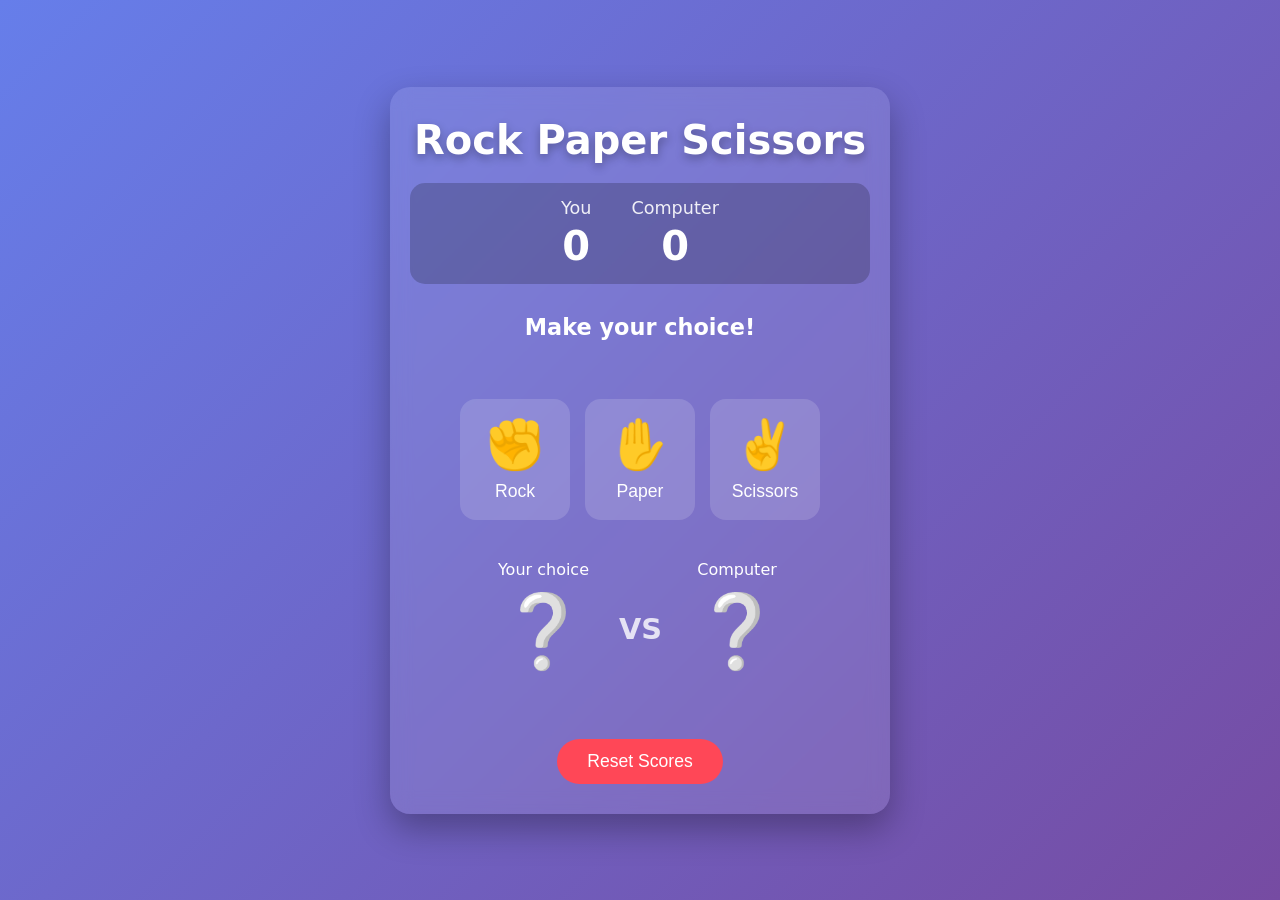
<file: Rock, Paper, Scissors 2/index.html>
<!DOCTYPE html>
<html lang="en">
<head>
  <meta charset="UTF-8">
  <meta name="viewport" content="width=device-width, initial-scale=1.0">
  <title>Rock Paper Scissors</title>
  <link rel="stylesheet" href="style.css">
</head>
<body>
  <div class="container">
    <h1>Rock Paper Scissors</h1>
    
    <div class="score-board">
      <div class="score">
        <p>You</p>
        <span id="player-score">0</span>
      </div>
      <div class="score">
        <p>Computer</p>
        <span id="computer-score">0</span>
      </div>
    </div>

    <div class="game-area">
      <div id="result" class="result">Make your choice!</div>
      
      <div class="choices">
        <button class="choice-btn" data-choice="rock">
          <span class="emoji">✊</span>
          <span>Rock</span>
        </button>
        <button class="choice-btn" data-choice="paper">
          <span class="emoji">✋</span>
          <span>Paper</span>
        </button>
        <button class="choice-btn" data-choice="scissors">
          <span class="emoji">✌️</span>
          <span>Scissors</span>
        </button>
      </div>

      <div class="battle">
        <div class="player-choice">
          <p>Your choice</p>
          <div id="player-hand" class="hand">❔</div>
        </div>
        <div class="vs">VS</div>
        <div class="computer-choice">
          <p>Computer</p>
          <div id="computer-hand" class="hand">❔</div>
        </div>
      </div>
    </div>

    <button id="reset-btn" class="reset-btn">Reset Scores</button>
  </div>

  <script src="script.js"></script>
</body>
</html>
</file>
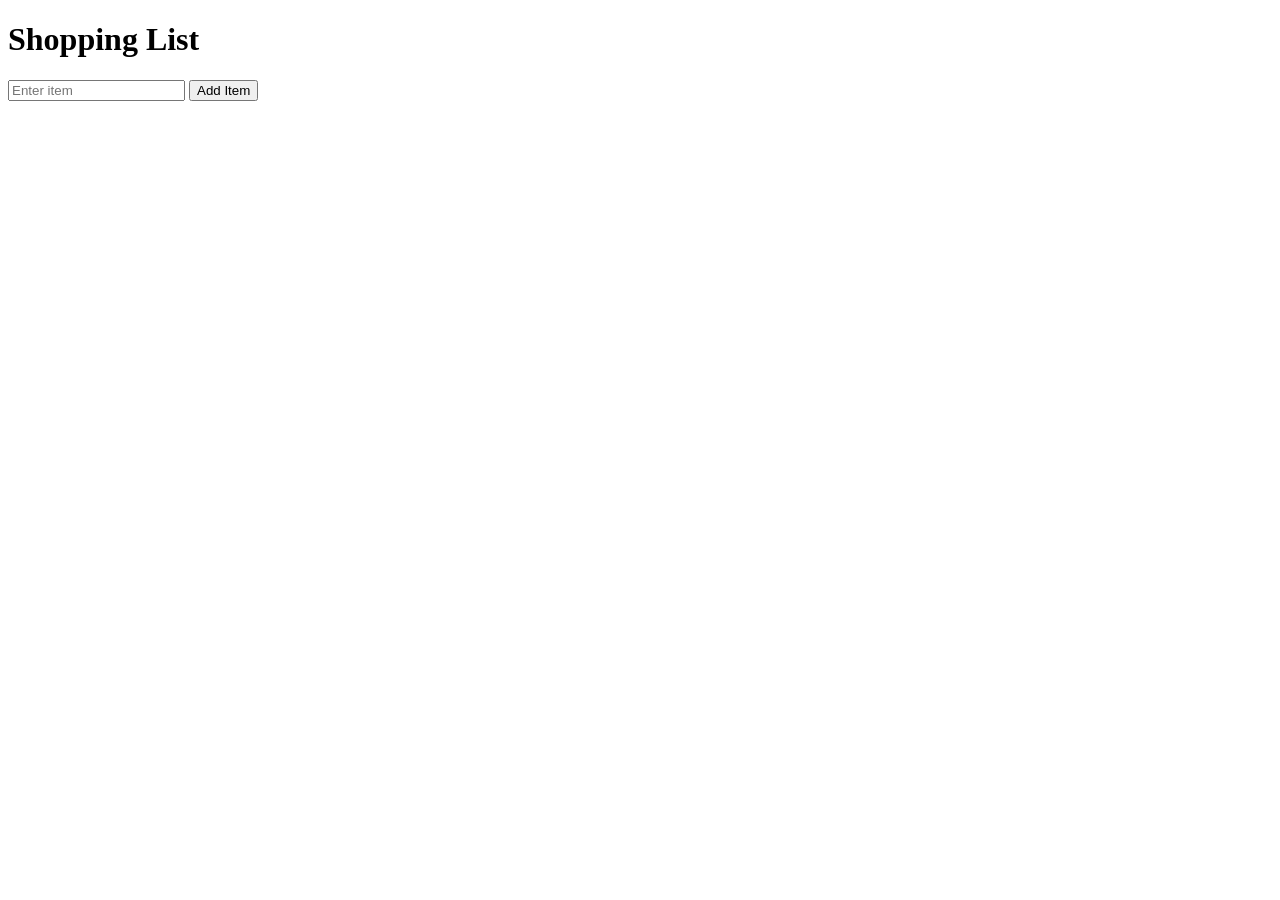
<file: DOM/pg2.html>
<!DOCTYPE html>
<html lang="en">
<head>
    <meta charset="UTF-8">
    <meta name="viewport" content="width=device-width, initial-scale=1.0">
    <title>DOM Mini Project</title>
</head>
<body>
    <h1>Shopping List</h1>

    <input type="text" id="itemInput" placeholder="Enter item">
    <button id="addBtn">Add Item</button>

    <ul id="itemList"></ul>
</body>
<script>
    const input = document.getElementById("itemInput");
const addBtn = document.getElementById("addBtn");
const list = document.getElementById("itemList");

addBtn.addEventListener("click", function () {
  
  const value = input.value;

  if (value === "") return;

  const li = document.createElement("li");
  li.textContent = value;

  const delBtn = document.createElement("button");
  delBtn.textContent = "Delete";

  delBtn.addEventListener("click", function () {
    li.remove();
  });

  li.appendChild(delBtn);
  list.appendChild(li);

  input.value = "";
});
</script>
</html>
</file>
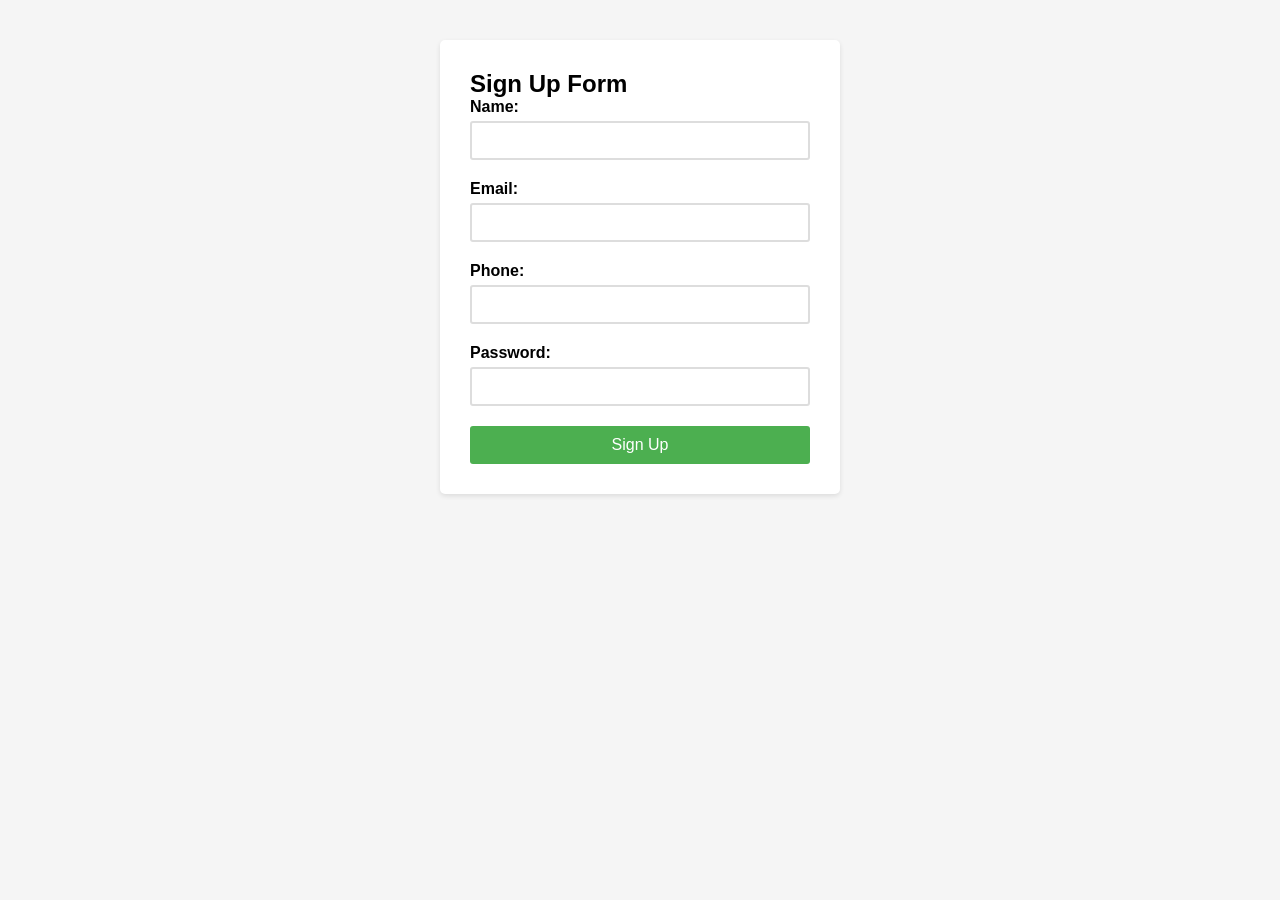
<file: DOM/Projects/Type1.html>
<!--This is a simple form validation project using concepts from DOM-->

<!DOCTYPE html>
<html>
<head>
  <title>Form Validation</title>
  <style>
    * { margin: 0; padding: 0; box-sizing: border-box; }
    body { font-family: Arial; background: #f5f5f5; padding: 40px; }
    .form-container { background: white; max-width: 400px; margin: 0 auto; padding: 30px; border-radius: 5px; box-shadow: 0 2px 5px rgba(0,0,0,0.1); }
    .form-group { margin-bottom: 20px; }
    label { display: block; margin-bottom: 5px; font-weight: bold; }
    input, textarea { width: 100%; padding: 10px; border: 2px solid #ddd; border-radius: 3px; font-family: Arial; }
    input:focus, textarea:focus { outline: none; border-color: #4CAF50; }
    
    .error-message { color: #f44336; font-size: 12px; margin-top: 5px; display: none; }
    .form-group.error input, .form-group.error textarea { border-color: #f44336; }
    .form-group.error .error-message { display: block; }
    
    .success-message { color: #4CAF50; font-size: 12px; margin-top: 5px; display: none; }
    .form-group.success input { border-color: #4CAF50; }
    .form-group.success .success-message { display: block; }
    
    button { width: 100%; padding: 10px; background: #4CAF50; color: white; border: none; border-radius: 3px; font-size: 16px; cursor: pointer; }
    button:hover { background: #45a049; }
  </style>
</head>
<body>
  <div class="form-container">
    <h2>Sign Up Form</h2>
    <form id="signupForm">
      <div class="form-group">
        <label for="name">Name:</label>
        <input 
          type="text" 
          id="name" 
          name="name"
          data-minlength="3"
          data-maxlength="50"
          required
        >
        <span class="error-message">Name must be 3-50 characters</span>
        <span class="success-message">✓</span>
      </div>

      <div class="form-group">
        <label for="email">Email:</label>
        <input 
          type="email" 
          id="email" 
          name="email"
          required
        >
        <span class="error-message">Please enter a valid email</span>
        <span class="success-message">✓</span>
      </div>

      <div class="form-group">
        <label for="phone">Phone:</label>
        <input 
          type="tel" 
          id="phone" 
          name="phone"
          pattern="[0-9\-\+\(\)\s]+"
          data-minlength="10"
        >
        <span class="error-message">Please enter a valid phone number</span>
        <span class="success-message">✓</span>
      </div>

      <div class="form-group">
        <label for="password">Password:</label>
        <input 
          type="password" 
          id="password" 
          name="password"
          data-minlength="8"
          required
        >
        <span class="error-message">Password must be at least 8 characters</span>
        <span class="success-message">✓</span>
      </div>

      <button type="submit">Sign Up</button>
    </form>
  </div>

  <script>
    const form = document.querySelector('#signupForm');
    const inputs = form.querySelectorAll('input');

    // Validate on input
    inputs.forEach(input => {
      input.addEventListener('blur', () => validateField(input));
      input.addEventListener('input', () => validateField(input));
    });

    // Validate on submit
    form.addEventListener('submit', (e) => {
      e.preventDefault();
      
      let isValid = true;
      inputs.forEach(input => {
        if (!validateField(input)) {
          isValid = false;
        }
      });

      if (isValid) {
        alert('Form submitted successfully!');
        form.reset();
      }
    });

    function validateField(field) {
      const group = field.closest('.form-group');
      let isValid = true;

      // Check required
      if (field.hasAttribute('required') && !field.value.trim()) {
        isValid = false;
      }

      // Check minlength
      const minlength = field.getAttribute('data-minlength');
      if (minlength && field.value.length < minlength) {
        isValid = false;
      }

      // Check maxlength
      const maxlength = field.getAttribute('data-maxlength');
      if (maxlength && field.value.length > maxlength) {
        isValid = false;
      }

      // Check email
      if (field.type === 'email' && field.value) {
        const emailRegex = /^[^\s@]+@[^\s@]+\.[^\s@]+$/;
        isValid = emailRegex.test(field.value);
      }

      // Check pattern
      const pattern = field.getAttribute('pattern');
      if (pattern && field.value) {
        isValid = new RegExp(pattern).test(field.value);
      }

      // Update UI
      group.classList.remove('error', 'success');
      if (field.value.trim()) {
        group.classList.add(isValid ? 'success' : 'error');
      }

      return isValid;
    }
  </script>
</body>
</html>
</file>
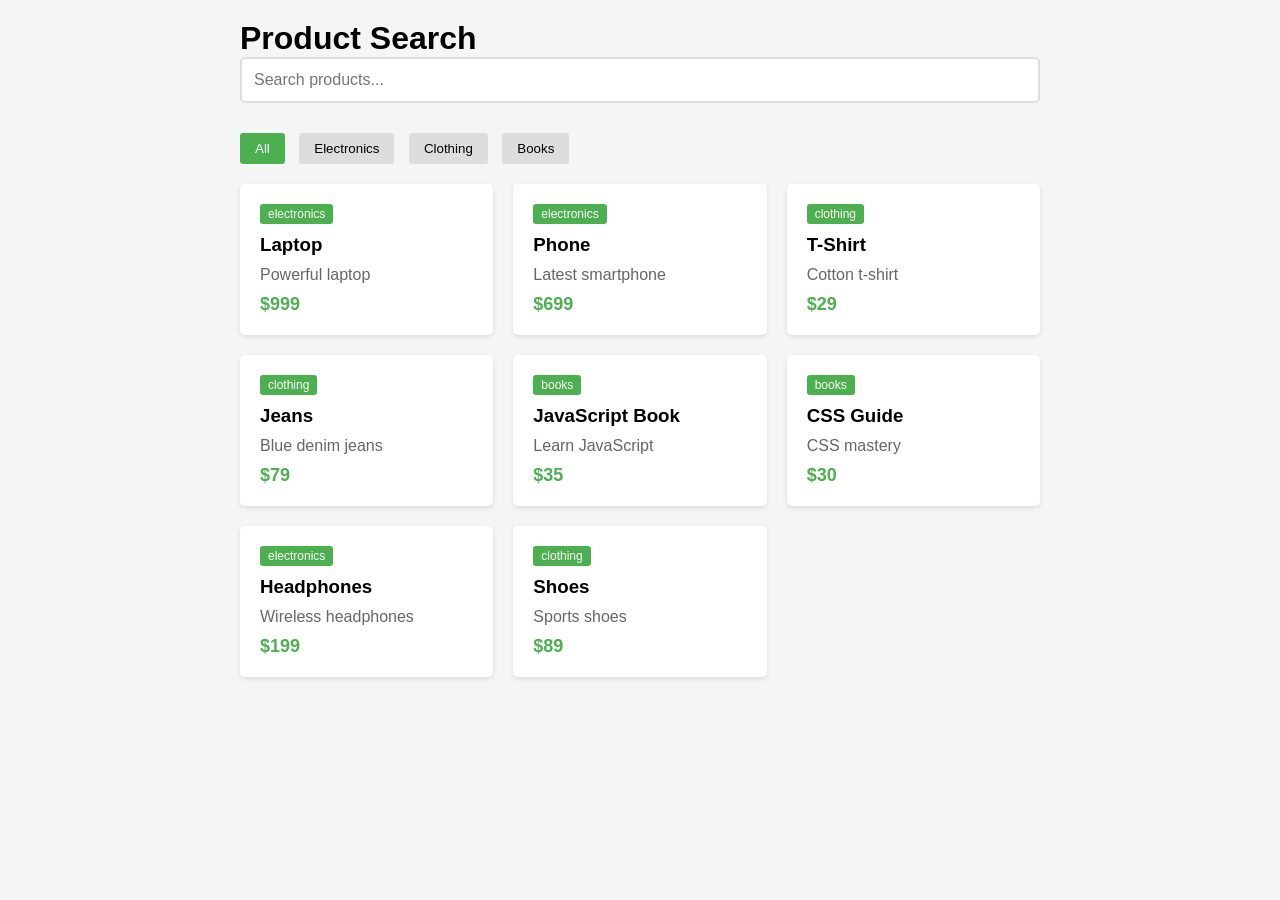
<file: DOM/Projects/Type2.html>
<!--Search & Filter-->

<!DOCTYPE html>
<html>
<head>
  <title>Search & Filter</title>
  <style>
    * { margin: 0; padding: 0; box-sizing: border-box; }
    body { font-family: Arial; background: #f5f5f5; padding: 20px; }
    .container { max-width: 800px; margin: 0 auto; }
    
    .search-box { margin-bottom: 30px; }
    .search-box input { width: 100%; padding: 12px; font-size: 16px; border: 2px solid #ddd; border-radius: 5px; }
    
    .filter-buttons { margin-bottom: 20px; }
    button { padding: 8px 15px; margin-right: 10px; border: none; background: #ddd; cursor: pointer; border-radius: 3px; }
    button.active { background: #4CAF50; color: white; }
    
    .results { display: grid; grid-template-columns: repeat(auto-fill, minmax(200px, 1fr)); gap: 20px; }
    .card { background: white; padding: 20px; border-radius: 5px; box-shadow: 0 2px 5px rgba(0,0,0,0.1); }
    .card h3 { margin-bottom: 10px; }
    .card .category { background: #4CAF50; color: white; padding: 3px 8px; border-radius: 3px; font-size: 12px; display: inline-block; margin-bottom: 10px; }
    .card p { color: #666; margin-bottom: 10px; }
    .card .price { font-weight: bold; color: #4CAF50; font-size: 18px; }
    
    .no-results { text-align: center; padding: 40px; color: #999; }
    .highlight { background: #ffeb3b; padding: 2px 4px; }
  </style>
</head>
<body>
  <div class="container">
    <h1>Product Search</h1>
    
    <div class="search-box">
      <input 
        type="text" 
        id="searchInput" 
        placeholder="Search products..."
      >
    </div>

    <div class="filter-buttons">
      <button class="filter-btn active" data-category="all">All</button>
      <button class="filter-btn" data-category="electronics">Electronics</button>
      <button class="filter-btn" data-category="clothing">Clothing</button>
      <button class="filter-btn" data-category="books">Books</button>
    </div>

    <div class="results" id="results"></div>
    <div class="no-results" id="noResults" style="display: none;">
      No products found
    </div>
  </div>

  <script>
    const products = [
      { name: 'Laptop', category: 'electronics', price: 999, description: 'Powerful laptop' },
      { name: 'Phone', category: 'electronics', price: 699, description: 'Latest smartphone' },
      { name: 'T-Shirt', category: 'clothing', price: 29, description: 'Cotton t-shirt' },
      { name: 'Jeans', category: 'clothing', price: 79, description: 'Blue denim jeans' },
      { name: 'JavaScript Book', category: 'books', price: 35, description: 'Learn JavaScript' },
      { name: 'CSS Guide', category: 'books', price: 30, description: 'CSS mastery' },
      { name: 'Headphones', category: 'electronics', price: 199, description: 'Wireless headphones' },
      { name: 'Shoes', category: 'clothing', price: 89, description: 'Sports shoes' },
    ];

    const searchInput = document.querySelector('#searchInput');
    const resultsDiv = document.querySelector('#results');
    const noResults = document.querySelector('#noResults');
    const filterButtons = document.querySelectorAll('.filter-btn');

    let currentCategory = 'all';

    // Filter button clicks
    filterButtons.forEach(btn => {
      btn.addEventListener('click', (e) => {
        // Update active button
        filterButtons.forEach(b => b.classList.remove('active'));
        e.target.classList.add('active');

        currentCategory = e.target.getAttribute('data-category');
        filter();
      });
    });

    // Search input
    searchInput.addEventListener('input', filter);

    function filter() {
      const searchTerm = searchInput.value.toLowerCase();

      const filtered = products.filter(product => {
        const matchesSearch = product.name.toLowerCase().includes(searchTerm) ||
                             product.description.toLowerCase().includes(searchTerm);
        const matchesCategory = currentCategory === 'all' || product.category === currentCategory;
        return matchesSearch && matchesCategory;
      });

      displayResults(filtered, searchTerm);
    }

    function displayResults(filtered, searchTerm) {
      resultsDiv.innerHTML = '';

      if (filtered.length === 0) {
        noResults.style.display = 'block';
        return;
      }

      noResults.style.display = 'none';

      filtered.forEach(product => {
        const card = document.createElement('div');
        card.className = 'card';

        // Highlight search term
        let name = product.name;
        let desc = product.description;
        if (searchTerm) {
          const regex = new RegExp(`(${searchTerm})`, 'gi');
          name = name.replace(regex, '<span class="highlight">$1</span>');
          desc = desc.replace(regex, '<span class="highlight">$1</span>');
        }

        card.innerHTML = `
          <span class="category">${product.category}</span>
          <h3>${name}</h3>
          <p>${desc}</p>
          <div class="price">$${product.price}</div>
        `;

        resultsDiv.appendChild(card);
      });
    }

    // Initial display
    filter();
  </script>
</body>
</html>
</file>
<file: Rock, Paper, Scissors 2/style.css>
* {
  margin: 0;
  padding: 0;
  box-sizing: border-box;
}

body {
  font-family: 'Segoe UI', system-ui, sans-serif;
  background: linear-gradient(135deg, #667eea 0%, #764ba2 100%);
  color: #fff;
  min-height: 100vh;
  display: flex;
  align-items: center;
  justify-content: center;
  padding: 20px;
}

.container {
  background: rgba(255, 255, 255, 0.1);
  backdrop-filter: blur(10px);
  border-radius: 20px;
  padding: 30px 20px;
  max-width: 500px;
  width: 100%;
  box-shadow: 0 15px 35px rgba(0, 0, 0, 0.3);
  text-align: center;
}

h1 {
  font-size: 2.5rem;
  margin-bottom: 20px;
  text-shadow: 0 4px 10px rgba(0, 0, 0, 0.3);
}

.score-board {
  display: flex;
  justify-content: center;
  gap: 40px;
  margin-bottom: 30px;
  background: rgba(0, 0, 0, 0.2);
  padding: 15px;
  border-radius: 15px;
}

.score {
  text-align: center;
}

.score p {
  font-size: 1.1rem;
  opacity: 0.9;
  margin-bottom: 5px;
}

.score span {
  font-size: 2.5rem;
  font-weight: bold;
}

.game-area {
  margin: 20px 0;
}

.result {
  font-size: 1.4rem;
  min-height: 60px;
  margin-bottom: 25px;
  font-weight: 600;
}

.choices {
  display: flex;
  justify-content: center;
  gap: 15px;
  margin-bottom: 40px;
  flex-wrap: wrap;
}

.choice-btn {
  background: rgba(255, 255, 255, 0.15);
  border: none;
  border-radius: 16px;
  padding: 18px 20px;
  width: 110px;
  cursor: pointer;
  transition: all 0.3s ease;
  display: flex;
  flex-direction: column;
  align-items: center;
  gap: 8px;
  font-size: 1.1rem;
  color: white;
}

.choice-btn:hover {
  background: rgba(255, 255, 255, 0.3);
  transform: translateY(-8px) scale(1.05);
  box-shadow: 0 10px 20px rgba(0, 0, 0, 0.2);
}

.emoji {
  font-size: 3rem;
  transition: transform 0.3s;
}

.choice-btn:hover .emoji {
  transform: scale(1.2);
}

.battle {
  display: flex;
  align-items: center;
  justify-content: center;
  gap: 30px;
  margin: 30px 0;
  flex-wrap: wrap;
}

.player-choice, .computer-choice {
  text-align: center;
}

.hand {
  font-size: 4.5rem;
  margin: 10px 0;
  min-height: 100px;
  transition: transform 0.4s ease;
}

.vs {
  font-size: 1.8rem;
  font-weight: bold;
  opacity: 0.8;
  align-self: center;
}

.reset-btn {
  background: #ff4757;
  color: white;
  border: none;
  padding: 12px 30px;
  font-size: 1.1rem;
  border-radius: 50px;
  cursor: pointer;
  transition: all 0.3s;
  margin-top: 10px;
}

.reset-btn:hover {
  background: #ff3742;
  transform: scale(1.05);
}

/* Responsive */
@media (max-width: 480px) {
  .container {
    padding: 20px 15px;
  }
  
  h1 {
    font-size: 2.2rem;
  }
  
  .choices {
    gap: 10px;
  }
  
  .choice-btn {
    width: 95px;
    padding: 15px 10px;
  }
  
  .hand {
    font-size: 3.8rem;
  }
  
  .battle {
    gap: 15px;
  }
}

/* Animation for hands */
@keyframes shake {
  0%, 100% { transform: rotate(-10deg); }
  50% { transform: rotate(10deg); }
}

.shake {
  animation: shake 0.6s ease-in-out;
}
</file>
